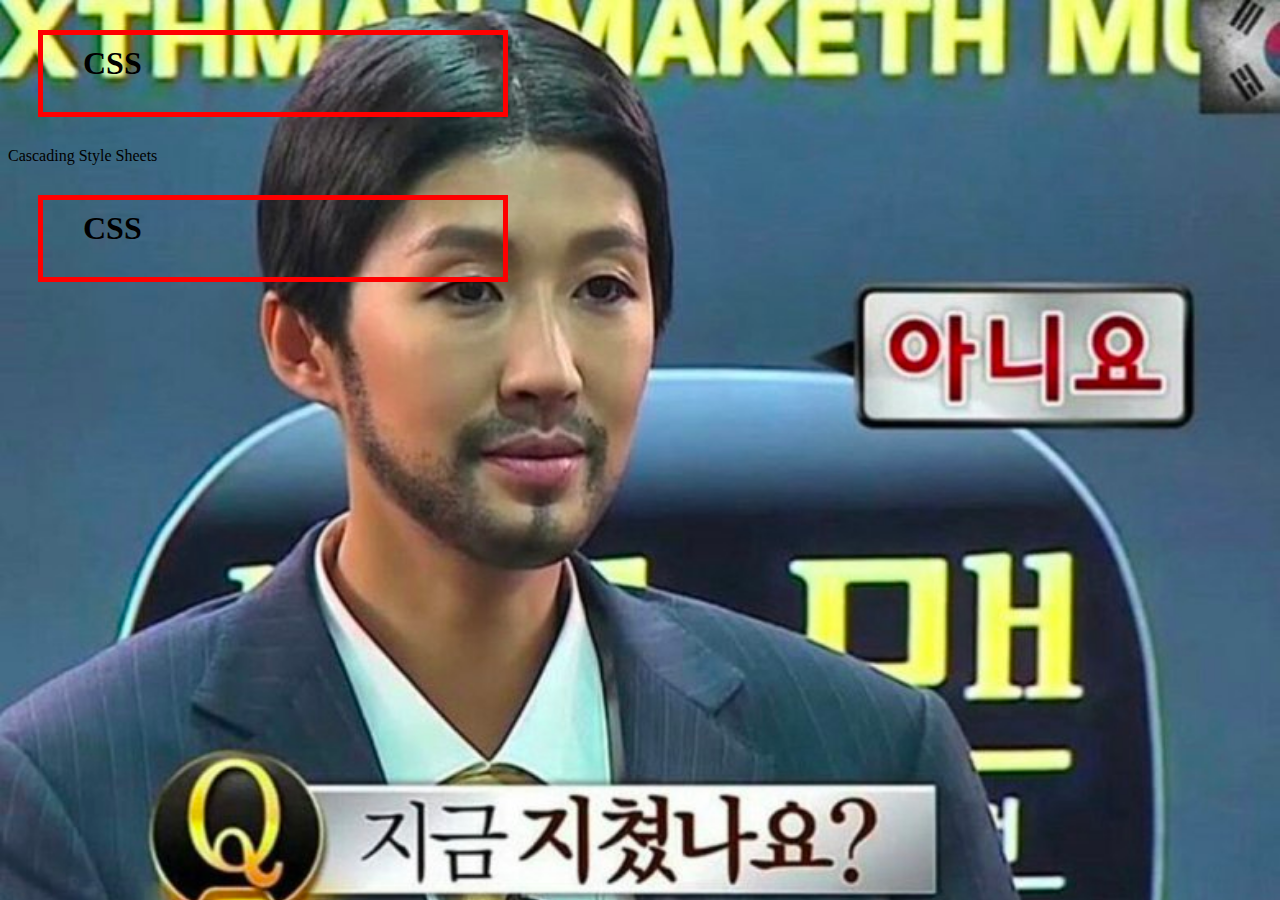
<file: boxTest.html>
<!DOCTYPE html>
<html lang="en">
<head>
    <meta charset="UTF-8">
    <meta name="viewport" content="width=device-width, initial-scale=1.0">
    <title>Document</title>
<link rel="stylesheet" href="./CSS/240403_style.css">
</head>
<body>
    <h1>CSS</h1> 
    Cascading Style Sheets 
    <!-- (<a href="https://en.wikipedia.org/wiki/CSS">(CSS)</a>  is a style sheet language used for describing the presentation of a document written in a markup language such as HTML. -->
</body>
<body>
    <h1>CSS</h1> 
</body>
</html>
</file>
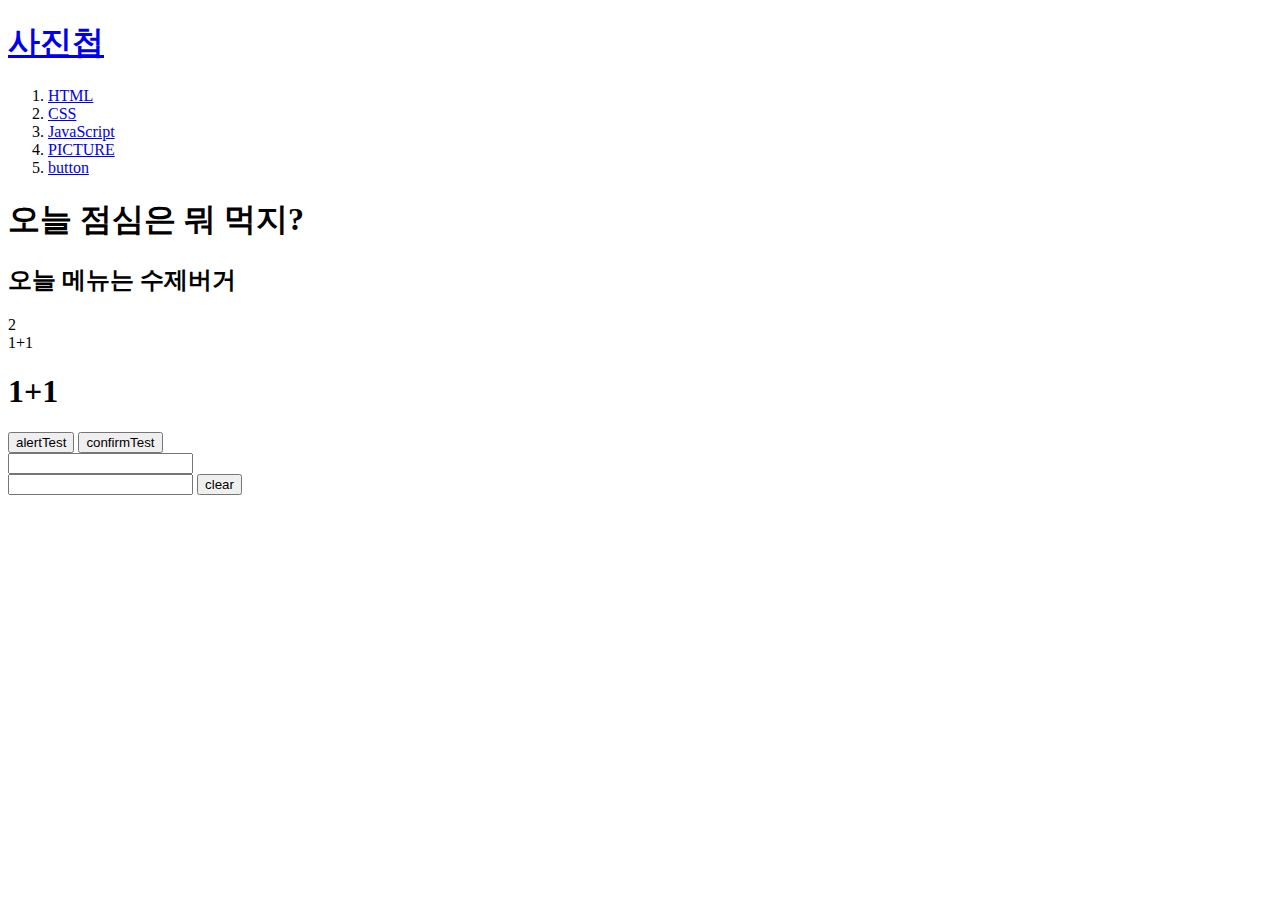
<file: ex1_jsTest.html>
<!DOCTYPE html>
<html lang="en">

<head>
    <meta charset="UTF-8">
    <meta name="viewport" content="width=device-width, initial-scale=1.0">
    <title>Document</title>
</head>
<h1><a href="index.html">사진첩</a></h1>
    <div id="grid">
        <ol>
            <li><a href="1.html">HTML</a></li>
            <li><a href="2.html">CSS</a></li>
            <li><a href="3.html">JavaScript</a></li>
            <li><a href="4.html">PICTURE</a></li>
            <li><a href="ex1_jsTest.html">button</a></li>
        </ol>
    </div>
<body>
    <script>
        document.write("<h1>오늘 점심은 뭐 먹지?</h1>")
        document.write("<h2>오늘 메뉴는 수제버거</h2>")
        document.write(1 + 1)
        document.write("<br>")
        document.write("1+1")
    </script>
    <!-- <script>
        if (window.confirm("Do you really want to leave?")) {
            alert("국밥", "0");
        } -->


    </script>
    <h1>1+1</h1>

    <input type="button" value="alertTest" onclick="
    alert('alertTest 중입니다.')
      ">

    <input type="button" value="confirmTest" onclick="
      if (window.confirm('Do you really want to leave?')) {
            alert('국밥');
        }
        ">
<br>
<input type="text" value = "" onchange ="alert('changed')">
<br>
<input type="text" id = "textInput"  onkeydown="alert('그만 누르십시오')">
<button onclick="deleteText()">clear</button>
<script>

function deleteText() {
    // 입력 필드의 값을 삭제합니다.
    var inputField = document.getElementById("textInput");
    inputField.value = "";

    // 입력된 텍스트가 삭제되었다는 알림을 표시합니다.
    alert("텍스트가 삭제되었습니다.");
}
</script>
</body>

</html>
</file>
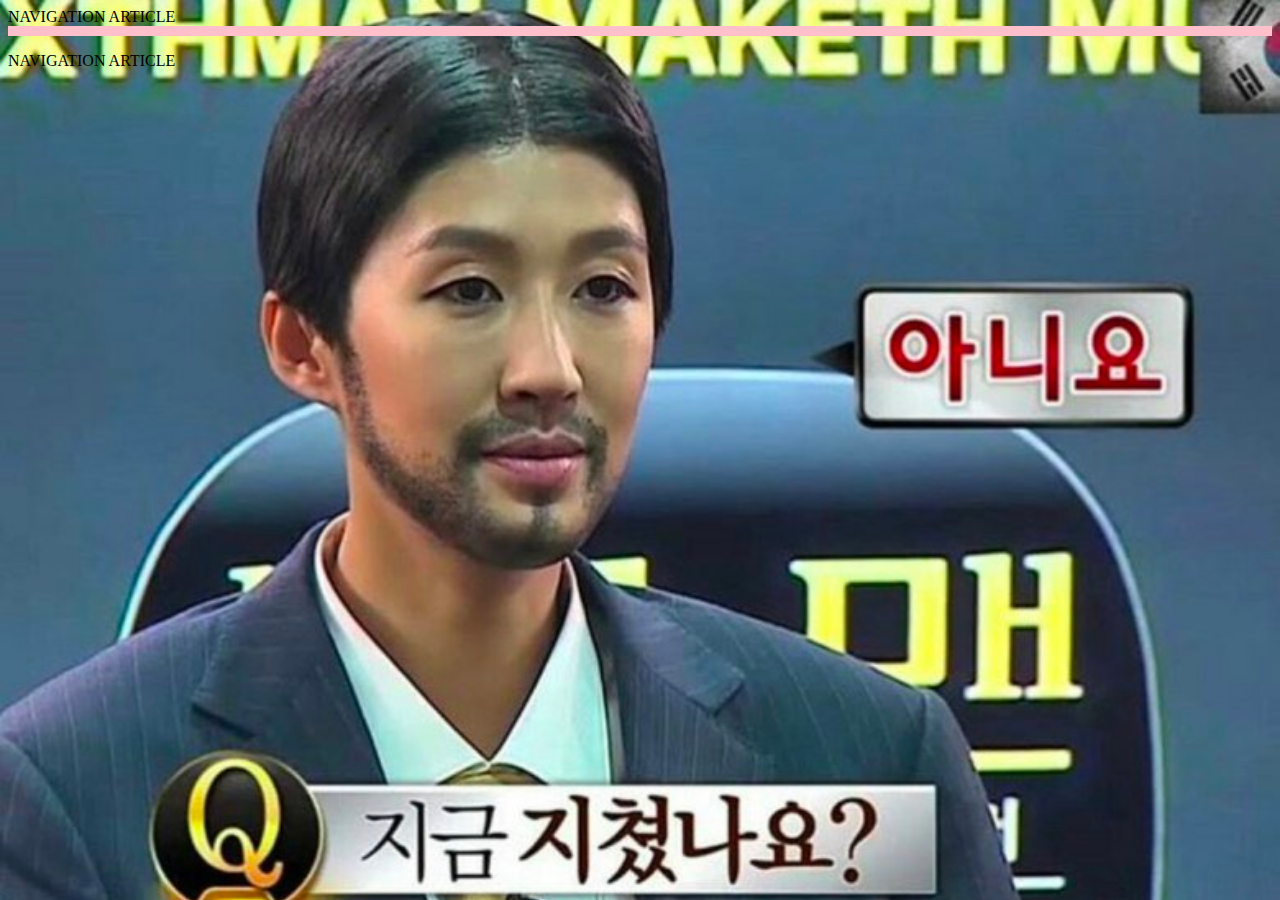
<file: flexTest.html>
<!DOCTYPE html>
<html lang="en">
<head>
    <meta charset="UTF-8">
    <meta name="viewport" content="width=device-width, initial-scale=1.0">
    <title>Document</title>
    <link rel="stylesheet" href="./CSS/240403_style.css">
</head>
<body>
   NAVIGATION ARTICLE
<div id="flex">
    <div>NAVIGATION
        <img src="피곤짤1.png">
    </div> 
    <div>ARTICLE
        <img src="피곤짤2.png">
    </div>
    <div>임채수
        <img src="피곤짤3.png">    
    </div>    
    <div>NAVIGATION
        <img src="피곤짤1.png">
    </div> 
    <div>ARTICLE
        <img src="피곤짤2.png">
    </div>
    <div>임채수
        <img src="피곤짤3.png">    
    </div>    
</div>
<p></p>
  <span>NAVIGATION</span> 
  <span>ARTICLE</span>
</body>
</html>
</file>
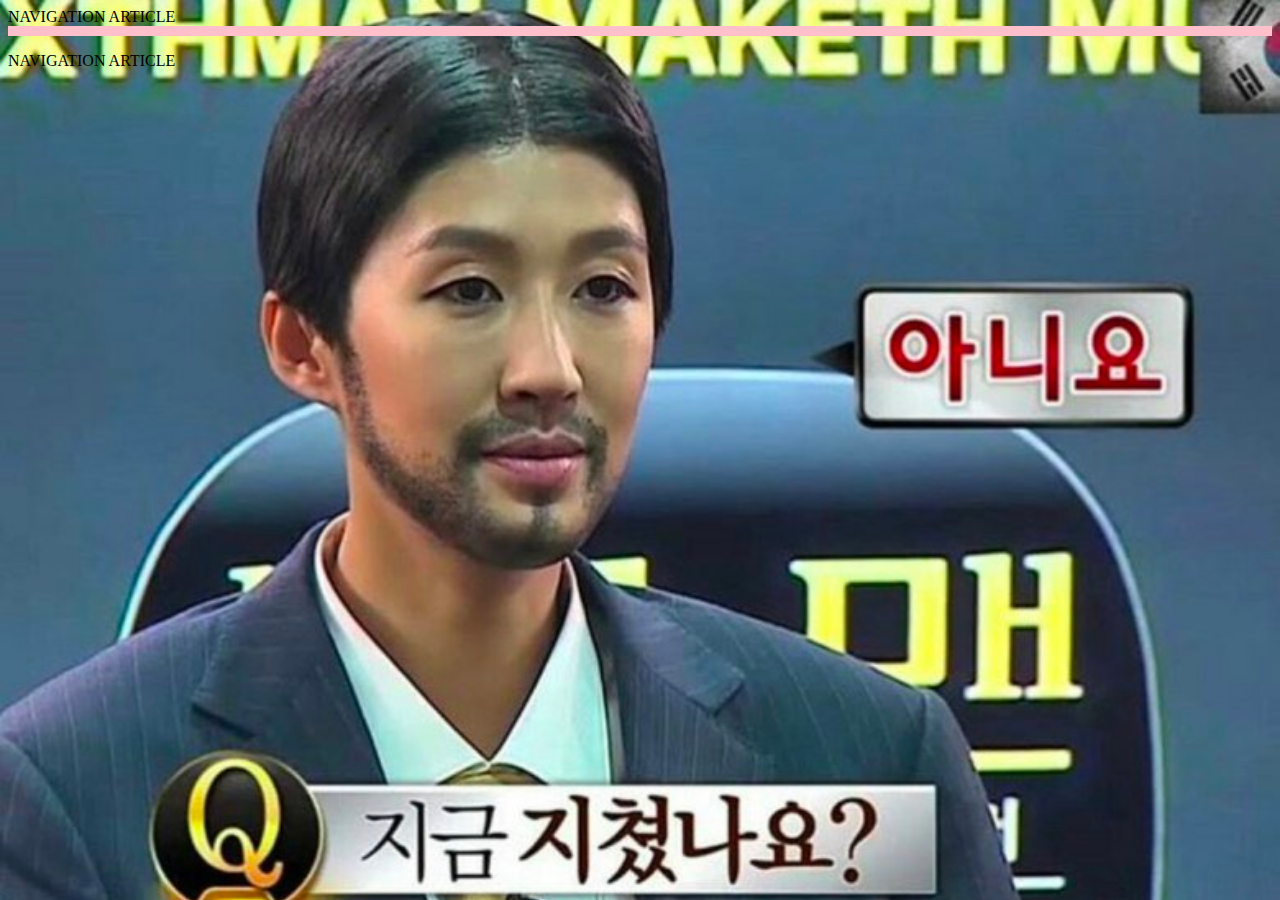
<file: greedTest.html>
<!DOCTYPE html>
<html lang="en">
<head>
    <meta charset="UTF-8">
    <meta name="viewport" content="width=device-width, initial-scale=1.0">
    <title>Document</title>
    <link rel="stylesheet" href="./CSS/240403_style.css">
</head>
<body>
   NAVIGATION ARTICLE
<div id="grid">
    <div>NAVIGATION
        <img src="피곤짤1.png">
    </div> 
    <div>ARTICLE
        <img src="피곤짤2.png">
    </div>
    <div>임채수
        <img src="피곤짤3.png">    
    </div>    
</div>
<p></p>
  <span>NAVIGATION</span> 
  <span>ARTICLE</span>
</body>
</html>
</file>
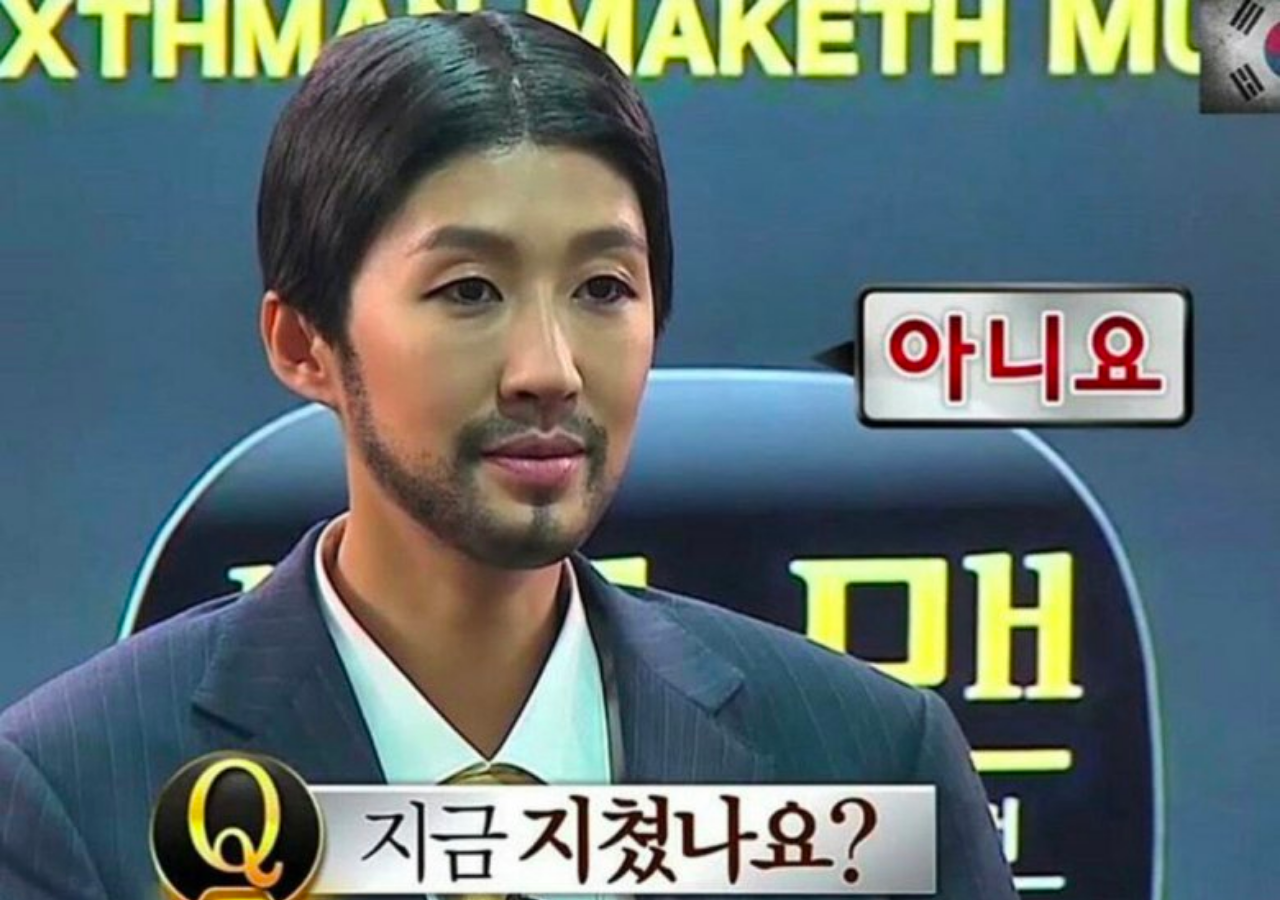
<file: mediaqueryTEST.html>
<!DOCTYPE html>
<html lang="en">
<head>
    <meta charset="UTF-8">
    <meta name="viewport" content="width=device-width, initial-scale=1.0">
    <title>Document</title>
    <link rel="stylesheet" href="./CSS/240403_style.css">
</head>
<body>
    <div>반응형 미디어 쿼리 테스트 중</div>
</body>
</html>
</file>
<file: CSS/240403_style.css>
img {
    object-fit: cover;
    width: 100%;
    height: 100%;
    
  }

#grid {
    border: 5px solid pink;
    display: grid;
    grid-template-columns: 1fr 1fr 1fr;
  }

  #flex {
    border: 5px solid pink;
    display: flex;
    flex-direction: column;
  }
/* div
{
    border: 5px pink solid;
} */


h1,a {
    /* 한줄표기 */
    
    border: 5px solid red ;
    /* 패딩, 여백 */
/* 
    padding-left: 30px;
    padding-right: 30px;
    padding-top: 30px;
    padding-bottom: 30px; */

    /* 패딩은 위 아래 왼 오 순서로 행해짐 */
    /* 북,동,남,서 */

    padding: 10px 20px 30px 40px;
    margin: 30px;
    width: 400px;
    
    /* 
      border-width: 5px;
      border-color: red;
      border-style: solid;
      display: inline; */

}

/* 미디어 쿼리 테스트 중 */
div {
  border: 10px solid green;
  font-size: 60px;
}
/* 800px 보다 크다면, 없애겠다. */
@media(min-width: 800px){
  div {
    display: none;
  }
}

@media screen and (min-width: 800px){
  body {
    background:url(/피곤짤2.png) no-repeat
    fixed;
    background-size: cover;
  }
}

@media screen and (min-width: 1200px){
  body {
    background:url(/피곤짤3.png) no-repeat
    fixed;
    background-size: cover;
  }
}
</file>
